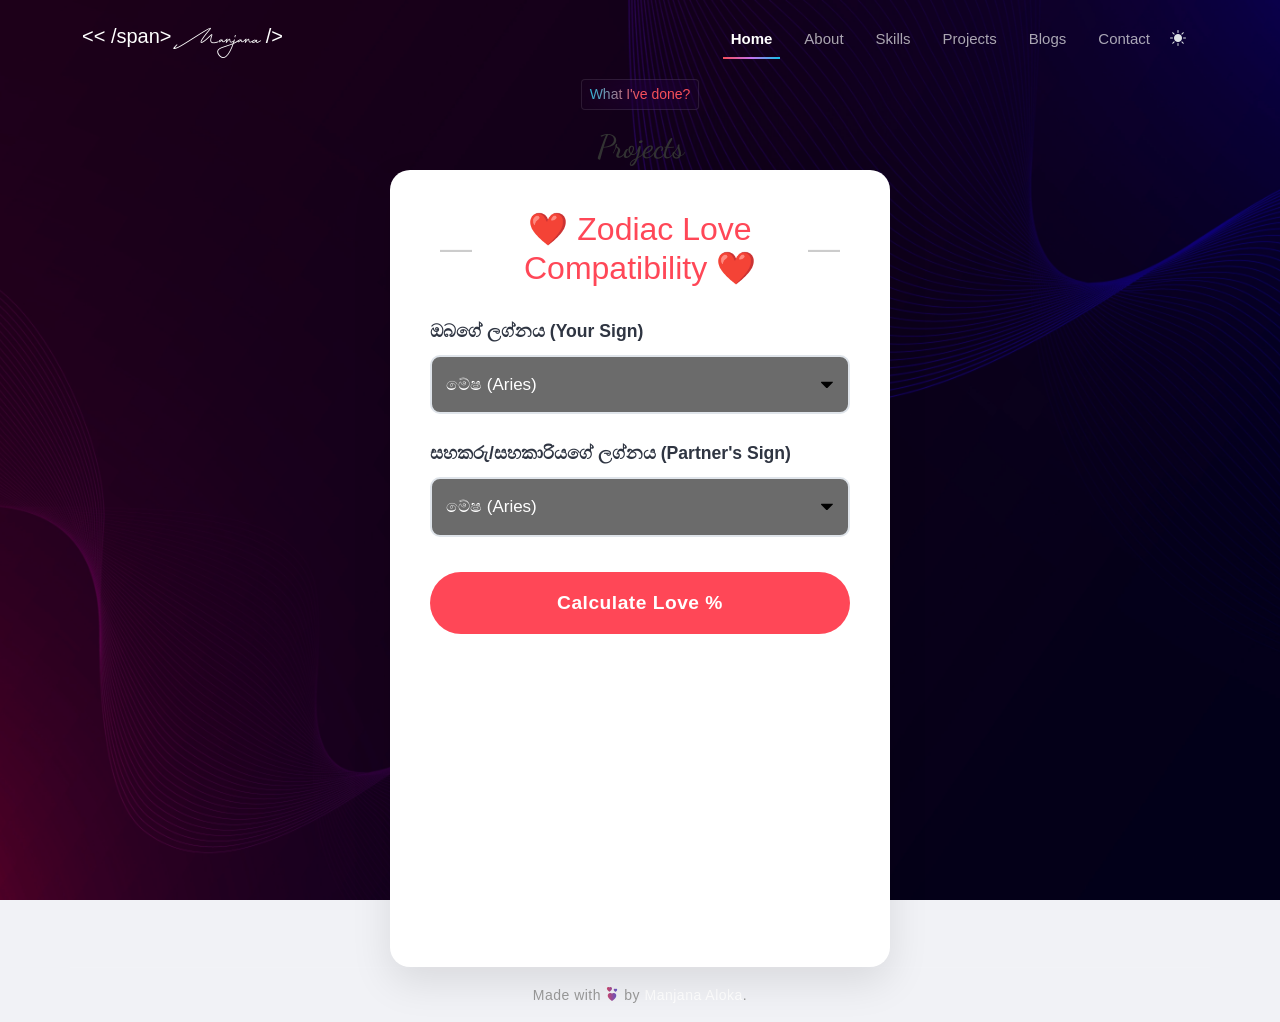
<file: feature.html>
<!DOCTYPE html>
<html lang="en">

<head>
    <meta charset="UTF-8">
    <meta name="viewport" content="width=device-width, initial-scale=1.0">

    <!-- Primary Meta Tags -->
    <title>Manjana Aloka - Full-Stack Developer | Portfolio & Projects</title>
    <meta name="description" content="Full-stack developer specializing in responsive web design, Discord bots, and modern web applications. View my portfolio of HTML, CSS, JavaScript, NodeJS, and PHP projects. Based in Sri Lanka.">
    <meta name="keywords" content="HTML, CSS, JavaScript, NodeJS, PHP, Discord Bot, Web Developer, Frontend Developer, Portfolio, Blog, Tech Insights">
    <meta name="author" content="Manjana Aloka">

    <!-- Open Graph Meta Tags / Facebook -->
    <meta property="og:title" content="Manjana Aloka - Full-Stack Developer | Portfolio & Projects">
    <meta property="og:description" content="Full-stack developer specializing in responsive web design, Discord bots, and modern web applications. View my portfolio of HTML, CSS, JavaScript, NodeJS, and PHP projects. Based in Sri Lanka.">
    <meta property="og:image" content="assets/images/portrait.png">
    <meta property="og:url" content="https://manjanaaloka.github.io/manjana/">
    <meta property="og:type" content="https://manjanaaloka.github.io/manjana/">



    <!-- Favicon -->
    <link rel="icon" href="assets/images/vj.webp" type="image/x-icon">

    <!-- Google Fonts: Rubik -->
    <link rel="stylesheet" href="https://fonts.googleapis.com/css?family=Rubik&amp;display=swap">

    <!-- Stylesheets -->
    <link rel="stylesheet" href="assets/css/aos.css">
    <link rel="stylesheet" href="assets/css/owl.carousel.min.css">
    <link rel="stylesheet" href="assets/css/bootstrap.min.css">
    <link rel="stylesheet" href="assets/css/bootstrap-icons.min.css">
    <link rel="stylesheet" href="assets/css/style.css">

    <!-- Preload Important resources -->
    <link rel="preload" href="assets/css/aos.css" as="style">
    <link rel="preload" href="assets/css/owl.carousel.min.css" as="style">
    <link rel="preload" href="assets/css/bootstrap.min.css" as="style" />
    <link rel="preload" href="assets/css/bootstrap-icons.min.css" as="style" />
    <link rel="preload" href="assets/css/style.css" as="style" />

    <!-- MS-Clarity Analytics -->
    <script type="text/javascript">
        (function(c, l, a, r, i, t, y) {
            c[a] = c[a] || function() {
                (c[a].q = c[a].q || []).push(arguments)
            };
            t = l.createElement(r);
            t.async = 1;
            t.src = "https://www.clarity.ms/tag/" + i;
            y = l.getElementsByTagName(r)[0];
            y.parentNode.insertBefore(t, y);
        })(window, document, "clarity", "script", "phycesbqlg");
    </script>
    <style>
        /*
         * මෙම CSS Styles විශේෂයෙන්ම Love Calculator Section එකට අදාළ වේ.
         * ඔබගේ Portfolio හි මූලික CSS සමඟ ගැටුම් ඇතිවීම අවම කිරීමට
         * class names වලට "love-calc-" prefix එක භාවිතා කර ඇත.
         */
        /* Common Variables (ඔබගේ Portfolio theme එකට ගැලපෙන ලෙස වෙනස් කරන්න) */
        
         :root {
            --love-calc-primary-color: #ff4757;
            /* රතු/රෝස */
            --love-calc-secondary-color: #2f3542;
            /* තද අළු */
            --love-calc-bg-color: #f8f8f8;
            /* ලා අළු පසුබිම (section එකට) */
            --love-calc-card-bg: white;
            /* Card එකේ සුදු පාට */
            --love-calc-text-color: #333;
            --love-calc-border-color: #dfe4ea;
        }
        /* --- Global Body & Main Layout (ඔබගේ Portfolio CSS මගින් මෙය handle කරයි) --- */
        
        body {
            font-family: 'Segoe UI', Tahoma, Geneva, Verdana, sans-serif;
            margin: 0;
            line-height: 1.6;
            color: var(--love-calc-text-color);
            background-color: #f1f2f6;
            /* උදාහරණයක් ලෙස, ඔබගේ පිටුවේ පසුබිම */
        }
        /* --- Example Header (ඔබගේ Portfolio හි header එක මෙයට සමාන විය හැක) --- */
        
        .portfolio-header {
            background-color: #34495e;
            color: white;
            padding: 20px 0;
            text-align: center;
            box-shadow: 0 2px 5px rgba(0, 0, 0, 0.1);
        }
        
        .portfolio-header h1 {
            margin: 0;
            font-size: 2.5em;
        }
        
        .portfolio-nav ul {
            list-style: none;
            padding: 0;
            margin: 10px 0 0;
            display: flex;
            justify-content: center;
        }
        
        .portfolio-nav li {
            margin: 0 15px;
        }
        
        .portfolio-nav a {
            color: white;
            text-decoration: none;
            font-weight: bold;
        }
        /* --- Love Calculator Section Styles --- */
        
        .love-calc-section {
            background-color: var(--love-calc-bg-color);
            padding: 60px 20px;
            /* Section එකේ padding */
            text-align: center;
            box-shadow: inset 0 3px 10px rgba(0, 0, 0, 0.05);
            /* Section එකට shadow එකක් */
            display: flex;
            /* Card එක මැදට ගැනීමට */
            justify-content: center;
            align-items: center;
            min-height: 70vh;
            /* Section එකට අවම උසක් */
        }
        
        .love-calc-section h2 {
            font-size: 2.5em;
            color: var(--love-calc-secondary-color);
            margin-bottom: 40px;
        }
        
        .love-calc-card {
            background: var(--love-calc-card-bg);
            padding: 40px;
            border-radius: 20px;
            box-shadow: 0 15px 40px rgba(0, 0, 0, 0.1);
            text-align: center;
            max-width: 500px;
            /* Card එකේ උපරිම පළල */
            width: 100%;
            margin-top: -20px;
            /* H2 එකට උඩින් යාමට */
        }
        
        .love-calc-card h3 {
            /* Calculator එකේ Title */
            color: var(--love-calc-primary-color);
            font-size: 2em;
            margin-bottom: 30px;
            display: flex;
            align-items: center;
            justify-content: center;
        }
        
        .love-calc-card h3::before,
        .love-calc-card h3::after {
            content: "—";
            /* Title දෙපසට ඉරි */
            margin: 0 10px;
            color: #ccc;
        }
        
        .love-calc-input-group {
            margin-bottom: 25px;
            text-align: left;
        }
        
        .love-calc-input-group label {
            display: block;
            margin-bottom: 10px;
            color: var(--love-calc-secondary-color);
            font-weight: 600;
            font-size: 1.1em;
        }
        
        .love-calc-input-group select {
            width: 100%;
            padding: 14px;
            border: 2px solid var(--love-calc-border-color);
            border-radius: 10px;
            font-size: 17px;
            outline: none;
            transition: border-color 0.3s ease;
            -webkit-appearance: none;
            /* Default dropdown arrow අයින් කිරීමට */
            -moz-appearance: none;
            appearance: none;
            background-image: url('data:image/svg+xml;charset=US-ASCII,%3Csvg%20xmlns%3D%22http%3A%2F%2Fwww.w3.org%2F2000%2Fsvg%22%20width%3D%22292.4%22%20height%3D%22292.4%22%3E%3Cpath%20fill%3D%22%23000%22%20d%3D%22M287%2069.4a17.6%2017.6%200%200%200-13-5.4H18.4c-6.5%200-12.3%203.2-16.1%208.1-3.8%204.9-3.6%2011.8.8%2016.7l126.5%20127.7c3.6%203.6%208.3%205.7%2013.1%205.7s9.5-2.1%2013.1-5.7L287%2086c4.5-4.9%204.7-11.8.9-16.7z%22%2F%3E%3C%2Fsvg%3E');
            /* Custom dropdown arrow */
            background-repeat: no-repeat;
            background-position: right 15px center;
            background-size: 12px;
        }
        
        .love-calc-input-group select:focus {
            border-color: var(--love-calc-primary-color);
            box-shadow: 0 0 0 3px rgba(255, 71, 87, 0.2);
        }
        
        .love-calc-btn {
            background-color: var(--love-calc-primary-color);
            color: white;
            border: none;
            padding: 16px 35px;
            font-size: 1.2em;
            border-radius: 50px;
            cursor: pointer;
            transition: transform 0.2s ease, box-shadow 0.2s ease, background-color 0.2s ease;
            width: 100%;
            font-weight: bold;
            letter-spacing: 0.5px;
            margin-top: 10px;
        }
        
        .love-calc-btn:hover {
            transform: translateY(-5px);
            box-shadow: 0 8px 20px rgba(255, 71, 87, 0.4);
            background-color: #e53e4f;
            /* තද රතු */
        }
        
        .love-calc-btn:active {
            transform: translateY(-2px);
            box-shadow: 0 3px 10px rgba(255, 71, 87, 0.3);
        }
        /* --- Result Display Area (Circular Progress) --- */
        
        .love-calc-result-area {
            margin-top: 40px;
            display: flex;
            flex-direction: column;
            align-items: center;
            opacity: 0;
            transform: translateY(30px);
            transition: 0.6s ease-out;
            /* මන්දගාමී Transition */
        }
        
        .love-calc-result-area.show {
            opacity: 1;
            transform: translateY(0);
        }
        
        .love-calc-circular-progress {
            position: relative;
            height: 180px;
            /* ප්‍රමාණය තරමක් විශාල කර ඇත */
            width: 180px;
            border-radius: 50%;
            background: conic-gradient(var(--love-calc-primary-color) 0deg, var(--love-calc-border-color) 0deg);
            display: flex;
            align-items: center;
            justify-content: center;
            box-shadow: 0 8px 20px rgba(0, 0, 0, 0.15);
        }
        
        .love-calc-circular-progress::before {
            content: "";
            position: absolute;
            height: 140px;
            /* ඇතුලත රවුමේ ප්‍රමාණය */
            width: 140px;
            border-radius: 50%;
            background-color: var(--love-calc-card-bg);
            box-shadow: inset 0 0 10px rgba(0, 0, 0, 0.05);
        }
        
        .love-calc-progress-value {
            position: relative;
            font-size: 4em;
            /* අකුරු ප්‍රමාණය විශාල කර ඇත */
            font-weight: bold;
            color: var(--love-calc-primary-color);
            z-index: 2;
            /* අනිත් ඒවාට උඩින් පෙන්වීමට */
        }
        
        .love-calc-message {
            margin-top: 25px;
            font-size: 1.4em;
            /* අකුරු ප්‍රමාණය විශාල කර ඇත */
            color: var(--love-calc-secondary-color);
            font-weight: 500;
            line-height: 1.4;
        }
        /* --- Example Footer (ඔබගේ Portfolio හි footer එක මෙයට සමාන විය හැක) --- */
        
        .portfolio-footer {
            background-color: #34495e;
            color: white;
            padding: 20px 0;
            text-align: center;
            margin-top: 50px;
            box-shadow: 0 -2px 5px rgba(0, 0, 0, 0.1);
        }
        
        .portfolio-footer p {
            margin: 0;
            font-size: 0.9em;
        }
        /* Responsive adjustments for smaller screens */
        
        @media (max-width: 768px) {
            .love-calc-section {
                padding: 40px 15px;
                min-height: auto;
            }
            .love-calc-card {
                padding: 30px;
                margin-top: 0;
            }
            .love-calc-section h2 {
                font-size: 2em;
                margin-bottom: 30px;
            }
            .love-calc-card h3 {
                font-size: 1.8em;
                margin-bottom: 25px;
            }
            .love-calc-input-group label {
                font-size: 1em;
            }
            .love-calc-input-group select {
                font-size: 15px;
                padding: 12px;
            }
            .love-calc-btn {
                font-size: 1.1em;
                padding: 14px 25px;
            }
            .love-calc-circular-progress {
                height: 140px;
                width: 140px;
            }
            .love-calc-circular-progress::before {
                height: 110px;
                width: 110px;
            }
            .love-calc-progress-value {
                font-size: 3em;
            }
            .love-calc-message {
                font-size: 1.2em;
            }
        }
    </style>

</head>

<body data-bs-theme="dark" data-bs-spy="scroll" data-bs-target="#navbar">

    <!-- Preloader -->
    <div id="preloader"></div>

    <!-- Header -->
    <header id="header">
        <nav id="navbar" class="navbar navbar-expand-md">
            <div class="container">
                <a href="/" class="navbar-brand logo">
                    <span>
                        << /span>
                            <span class="logo-name">Manjana</span>
                    <span>/></span>
                </a>
                <div class="offcanvas offcanvas-end" tabindex="-1" id="offcanvasNavbar" aria-labelledby="offcanvasNavbarMenu">
                    <div class="offcanvas-header">
                        <a href="/" class="offcanvas-title navbar-brand logo" id="offcanvasNavbarMenu" data-aos="fade-down" data-aos-delay="600">
                            <span>
                                << /span>
                                    <span class="logo-name">Manjana Aloka</span>
                            <span>/></span>
                        </a>
                        <button type="button" class="navbar-toggler" data-bs-dismiss="offcanvas" aria-label="Close Navigation Menu"><i class="bi bi-x toggle-icon"></i></button>
                    </div>
                    <div class="offcanvas-body">
                        <ul class="navbar-nav nav-underline justify-content-end flex-grow-1">
                            <li class="nav-item" data-aos="fade-down" data-aos-delay="500" data-bs-dismiss="offcanvas">
                                <a href="#hero" class="nav-link active" aria-current="page">Home</a></li>
                            <li class="nav-item" data-aos="fade-down" data-aos-delay="600" data-bs-dismiss="offcanvas">
                                <a href="#about" class="nav-link">About</a></li>
                            <li class="nav-item" data-aos="fade-down" data-aos-delay="700" data-bs-dismiss="offcanvas">
                                <a href="#skills" class="nav-link">Skills</a></li>
                            <li class="nav-item" data-aos="fade-down" data-aos-delay="800" data-bs-dismiss="offcanvas">
                                <a href="#projects" class="nav-link">Projects</a></li>
                            <li class="nav-item" data-aos="fade-down" data-aos-delay="900" data-bs-dismiss="offcanvas">
                                <a href="#blogs" class="nav-link">Blogs</a></li>
                            <li class="nav-item" data-aos="fade-down" data-aos-delay="1000" data-bs-dismiss="offcanvas">
                                <a href="#contact" class="nav-link">Contact</a></li>
                        </ul>
                    </div>
                </div>
                <button class="btn border-0" id="switchTheme" data-aos="fade-down" data-aos-delay="600"><i
                        class="bi bi-brightness-high-fill"></i></button>
                <button class="navbar-toggler border-0" type="button" data-bs-toggle="offcanvas" data-bs-target="#offcanvasNavbar" aria-controls="offcanvasNavbar" aria-label="Toggle Navigation Menu" data-aos="fade-down" data-aos-delay="600"><i
                        class="bi bi-list toggle-icon"></i></button>
            </div>
        </nav>
    </header>

    <!-- feature -->
    <section id="feature">
        <div class="container">
            <h6 class="text-center"><span class="btn btn-sm theme-button theme-text">What I've done?</span></h6>
            <h2 class="section-heading text-center">Projects</h2>
            <div class="row justify-content-center mt-4 gy-4" data-aos="fade-up" data-aos-delay="200">
                <div class="love-calc-card">
                    <h3>❤️ Zodiac Love Compatibility ❤️</h3>

                    <div class="love-calc-input-group">
                        <label for="loveCalcSign1">ඔබගේ ලග්නය (Your Sign)</label>
                        <select id="loveCalcSign1">
                            <option value="Aries">මේෂ (Aries)</option>
                            <option value="Taurus">වෘෂභ (Taurus)</option>
                            <option value="Gemini">මිථුන (Gemini)</option>
                            <option value="Cancer">කටක (Cancer)</option>
                            <option value="Leo">සිංහ (Leo)</option>
                            <option value="Virgo">කන්‍යා (Virgo)</option>
                            <option value="Libra">තුලා (Libra)</option>
                            <option value="Scorpio">වෘශ්චික (Scorpio)</option>
                            <option value="Sagittarius">ධනු (Sagittarius)</option>
                            <option value="Capricorn">මකර (Capricorn)</option>
                            <option value="Aquarius">කුම්භ (Aquarius)</option>
                            <option value="Pisces">මීන (Pisces)</option>
                        </select>
                    </div>

                    <div class="love-calc-input-group">
                        <label for="loveCalcSign2">සහකරු/සහකාරියගේ ලග්නය (Partner's Sign)</label>
                        <select id="loveCalcSign2">
                            <option value="Aries">මේෂ (Aries)</option>
                            <option value="Taurus">වෘෂභ (Taurus)</option>
                            <option value="Gemini">මිථුන (Gemini)</option>
                            <option value="Cancer">කටක (Cancer)</option>
                            <option value="Leo">සිංහ (Leo)</option>
                            <option value="Virgo">කන්‍යා (Virgo)</option>
                            <option value="Libra">තුලා (Libra)</option>
                            <option value="Scorpio">වෘශ්චික (Scorpio)</option>
                            <option value="Sagittarius">ධනු (Sagittarius)</option>
                            <option value="Capricorn">මකර (Capricorn)</option>
                            <option value="Aquarius">කුම්භ (Aquarius)</option>
                            <option value="Pisces">මීන (Pisces)</option>
                        </select>
                    </div>

                    <button class="love-calc-btn" onclick="calculateLove()">Calculate Love %</button>

                    <div class="love-calc-result-area" id="loveCalcResultArea">
                        <div class="love-calc-circular-progress" id="loveCalcCircularProgress">
                            <span class="love-calc-progress-value" id="loveCalcProgressValue">0%</span>
                        </div>
                        <p class="love-calc-message" id="loveCalcLoveMessage">Calculating...</p>
                    </div>
                </div>
            </div>
        </div>
    </section>



    <!-- Footer -->
    <footer id="footer">
        <div class="container">
            <p class="text-center copyright-text">Made with <span class="heart-icon"><i class="bi bi-hearts"></i></span> by <span>Manjana Aloka</span>.</p>
        </div>
    </footer>

    <button class="btn" id="backToTopButton" onclick="scrollToTop()" style="display: none;">
        <span aria-label="Back to top">
            <svg xmlns="http://www.w3.org/2000/svg" width="20" height="20" fill="currentColor"
                class="bi bi-arrow-up-square" viewBox="0 0 16 16">
                <path fill-rule="evenodd"
                    d="M15 2a1 1 0 0 0-1-1H2a1 1 0 0 0-1 1v12a1 1 0 0 0 1 1h12a1 1 0 0 0 1-1zM0 2a2 2 0 0 1 2-2h12a2 2 0 0 1 2 2v12a2 2 0 0 1-2 2H2a2 2 0 0 1-2-2zm8.5 9.5a.5.5 0 0 1-1 0V5.707L5.354 7.854a.5.5 0 1 1-.708-.708l3-3a.5.5 0 0 1 .708 0l3 3a.5.5 0 0 1-.708.708L8.5 5.707z" />
            </svg>
        </span>
    </button>

    <!-- JavaScript -->
    <script src="assets/js/aos.js" defer></script>
    <script src="assets/js/jquery-3.7.1.min.js" defer></script>
    <script src="assets/js/owl.carousel.min.js" defer></script>
    <script src="assets/js/bootstrap.min.js" defer></script>
    <script src="assets/js/script.js" defer></script>

</body>

</html
</file>
<file: assets/css/style.css>
/*--------------------------------------------------------------
# Global Settings
--------------------------------------------------------------*/

@font-face {
    font-family: 'Agustina';
    src: url('/assets/fonts/Agustina.woff') format('woff');
}

@font-face {
    font-family: 'Dancing Script';
    src: url('/assets/fonts/DancingScript-Medium.ttf') format('truetype');
}


/* Global Variables */

:root {
    --font-family: 'Rubik', sans-serif;
    --primary-color: #415de6;
    --secondary-color: #e64157;
    --tertiary-color: #12c2e9;
    --primary-gradient-color: linear-gradient(90deg, #e64157, #415de6);
    --secondary-gradient-color: linear-gradient(to right, #12c2e9, #f64f59, #f64f59);
    --underline-gradient: linear-gradient(to left, #12c2e9, #c471ed, #f64f59);
    --vertical-gradient: linear-gradient(to top, #12c2e9, #c471ed, #f64f59);
    --transition-default: all .4s ease;
}

body {
    font-family: var(--font-family);
    font-weight: 300;
}

a {
    color: var(--primary-color);
    text-decoration: none;
}

a:hover {
    color: var(--secondary-color);
}


/* Dark Mode */

[data-bs-theme="dark"] {
    position: relative;
    color: rgb(255, 255, 255/1);
    z-index: 0;
}

[data-bs-theme="dark"]::before {
    content: "";
    position: fixed;
    top: 0;
    left: 0;
    width: 100%;
    height: 100%;
    background: #000 url(/assets/images/dark-bg.webp) 50% no-repeat;
    background-size: cover;
    filter: brightness(50%);
    -webkit-filter: brightness(50%);
    z-index: -1;
}


/* Dark Mode styles */

[data-bs-theme="dark"] {
    --text-color: #fff;
    --muted-text: #9a9a9a;
    --bg-color: #212121;
    --btn-color: #fff;
    --offcanvas-bg: rgba(0, 0, 0, 0.9);
    --offcanvas-border-color: rgba(255, 255, 255, 0.2);
}


/* Light Mode */

[data-bs-theme="light"] {
    position: relative;
    color: rgb(255, 255, 255/1);
    z-index: 0;
}

[data-bs-theme="light"]::before {
    content: "";
    position: fixed;
    top: 0;
    left: 0;
    width: 100%;
    height: 100%;
    background: #fff url(/assets/images/light-bg.webp) 50% no-repeat;
    background-size: cover;
    filter: brightness(90%);
    -webkit-filter: brightness(90%);
    z-index: -1;
}


/* Light Mode styles */

[data-bs-theme="light"] {
    --text-color: #000;
    --muted-text: #000;
    --bg-color: #fff;
    --btn-color: #fff;
    --offcanvas-bg: rgba(215, 215, 215, 0.9);
    --offcanvas-border-color: rgba(255, 255, 255, 0.2);
}

*::selection {
    color: var(--primary-color);
}

::-webkit-scrollbar {
    width: 5px;
    background: var(--bg-color);
}

::-webkit-scrollbar-thumb {
    border-radius: 20px;
    background: var(--vertical-gradient);
    box-shadow: inset 2px 2px 2px rgba(255, 255, 255, 0.25), inset -2px -2px -2px rgba(0, 0, 0, 0.25);
    -webkit-box-shadow: inset 2px 2px 2px rgba(255, 255, 255, 0.25), inset -2px -2px -2px rgba(0, 0, 0, 0.25);
}

.social-icons a {
    color: var(--text-color);
    font-size: 18px;
    margin-right: 3px;
    transition: var(--transition-default);
    -webkit-transition: var(--transition-default);
}

.social-icons a:hover {
    color: var(--primary-color);
}

.logo-name {
    font-family: 'Agustina', 'Rubik', sans-serif;
    font-size: 1.2rem;
}

.primary-bg-btn {
    color: var(--btn-color);
    background-color: var(--primary-color);
    border: none;
    transition: var(--transition-default);
    -webkit-transition: var(--transition-default);
}

.primary-bg-btn:hover {
    color: var(--text-color);
    background-color: none;
    border: 1px solid var(--bg-color);
    transform: translate(0, -0.25rem) rotate(0) skewX(0) skewY(0) scaleX(1) scaleY(1);
}

.primary-outline-btn {
    color: var(--btn-color);
    background-color: none;
    border-color: var(--primary-color);
    transition: var(--transition-default);
    -webkit-transition: var(--transition-default);
}

.primary-outline-btn:hover {
    color: var(--text-color);
    background-color: var(--primary-color);
    border: none;
    transform: translate(0, -0.25rem) rotate(0) skewX(0) skewY(0) scaleX(1) scaleY(1);
}

.secondary-bg-btn {
    color: var(--text-color);
    background-color: var(--secondary-color);
    border: none;
}

.secondary-bg-btn:hover {
    color: var(--bg-color);
    background-color: var(--text-color);
    border: 1px solid var(--bg-color);
    transform: translate(0, -0.25rem) rotate(0) skewX(0) skewY(0) scaleX(1) scaleY(1);
}

.tertiary-bg-btn {
    color: var(--text-color);
    background-color: var(--tertiary-color);
    border: none;
    transform: translate(0, -0.25rem) rotate(0) skewX(0) skewY(0) scaleX(1) scaleY(1);
}

.tertiary-bg-btn:hover {
    color: var(--bg-color);
    background-color: var(--text-color);
    border: 1px solid var(--bg-color);
}

.in-progress {
    text-wrap: nowrap;
    background-color: rgba(255, 156, 9, 0.15);
    color: rgb(255, 156, 9);
}

.underline {
    position: relative;
}

.underline::after {
    content: "";
    position: absolute;
    bottom: 0;
    left: 0;
    width: 100%;
    height: 2px;
    background-image: var(--underline-gradient);
}

.underline:hover {
    color: var(--secondary-color);
}

.theme-button {
    border-radius: 4px;
    background: rgba(255, 255, 255, 0.08);
    border: 1px solid rgba(255, 255, 255, 0.1);
    backdrop-filter: saturate(180%) blur(20px);
    -webkit-backdrop-filter: saturate(180%) blur(20px);
}

.theme-text {
    background: var(--secondary-gradient-color);
    -webkit-background-clip: text;
    -webkit-text-fill-color: transparent;
}

.section-heading {
    font-family: 'Dancing Script', var(--font-family);
    margin: 18px 0px;
}

.cursor-not-allowed {
    cursor: not-allowed!important;
}

.muted-text {
    color: var(--muted-text);
}


/* Preloader */

#preloader {
    position: fixed;
    z-index: 99;
    top: 0;
    right: 0;
    bottom: 0;
    left: 0;
    display: block;
    backdrop-filter: blur(20px);
    -webkit-backdrop-filter: blur(20px);
    animation: fadeOutPreloader 1s linear 1s forwards;
    -webkit-animation: fadeOutPreloader 1s linear 1s forwards;
}

@keyframes fadeOutPreloader {
    to {
        opacity: 0;
        visibility: hidden;
    }
}


/*--------------------------------------------------------------
# Header Section
--------------------------------------------------------------*/

#header {
    background: transparent;
    transition: top 0.5s ease;
    -webkit-transition: top 0.5s ease;
}

.fixed-top {
    backdrop-filter: blur(20px);
    -webkit-backdrop-filter: blur(20px);
}

@media (max-width: 767px) {
    #switchTheme {
        display: flex;
        justify-content: end;
        flex-grow: 1;
    }
}

#header .navbar {
    backdrop-filter: 20px;
    -webkit-backdrop-filter: 20px;
    padding: 15px 0;
}

.navbar .toggle-icon {
    color: var(--text-color);
    font-size: 28px;
}

.navbar-toggler:focus {
    box-shadow: none;
    -webkit-box-shadow: none;
}

.offcanvas {
    background-color: var(--offcanvas-bg);
}

.offcanvas.show ul {
    position: absolute;
    justify-content: flex-start!important;
    top: 76.9px;
    left: 15px;
    right: 15px;
    bottom: 15px;
    padding: 10px 15px;
    transition: none;
    -webkit-transition: none;
    border: 2px solid var(--offcanvas-border-color);
}

.fixedHeaderNavbar {
    position: fixed;
    height: 100vh;
}

.navbar-nav>li>.nav-link {
    position: relative;
    font-size: 15px;
    border-bottom: none;
    transition: width 0.35s ease;
    -webkit-transition: width 0.35s ease;
}

.navbar-nav>li>.nav-link.active::after {
    content: "";
    position: absolute;
    bottom: 0;
    left: 0;
    width: 100%;
    height: 2px;
    background-image: var(--underline-gradient);
}

.navbar-nav>li>.nav-link::after {
    content: "";
    position: absolute;
    bottom: 0;
    left: 0;
    width: 0;
    height: 2px;
    background-image: var(--underline-gradient);
    transition: width 0.35s ease;
    -webkit-transition: width 0.35s ease;
}

.navbar-nav>li>.nav-link:hover::after {
    width: 100%;
}


/*--------------------------------------------------------------
# Hero Section
--------------------------------------------------------------*/

#hero {
    position: relative;
    padding: 160px 0px 50px 0px;
    min-height: 100vh;
}

#hero .name {
    background: var(--primary-gradient-color);
    color: transparent;
    background-clip: text;
    -webkit-background-clip: text;
}

#hero .btn-showcase {
    border-radius: 32px;
    border-color: #7042f88b;
    border-width: 1px;
    backdrop-filter: blur(6px);
    -webkit-backdrop-filter: blur(6px);
    box-shadow: inset 0 -7px 11px rgba(141, 53, 229, .136);
    -webkit-box-shadow: inset 0 -7px 11px rgba(141, 53, 229, .136);
    transition: box-shadow .45s cubic-bezier(.6, .6, 0, 1);
    -webkit-transition: box-shadow .45s cubic-bezier(.6, .6, 0, 1);
}

#hero .btn-showcase i {
    font-size: 13px;
}

#hero .btn-showcase:hover {
    box-shadow: inset 0 -7px 11px rgba(141, 53, 229, .536);
}

#hero .badge-button {
    margin-bottom: 15px;
}

#hero .tagline {
    letter-spacing: 1.5px;
    color: var(--muted-text);
}

.hero-portrait .pic {
    position: absolute;
    right: 0;
    top: 0;
    bottom: 0;
    width: 45vw;
    background-size: contain;
    background-position: bottom;
    background-repeat: no-repeat;
    background-image: url(../images/portrait.webp);
}

@media (max-width: 576px) {
    #hero {
        padding: 35px 0px 0px 0px;
    }
    .hero-portrait {
        position: relative;
        overflow: hidden;
        width: 100%;
        max-width: 170px;
        height: 170px;
        max-height: 170px;
        margin: 0 auto;
        border: solid 3px transparent;
        border-radius: 50%;
        background-image: var(--primary-gradient-color), radial-gradient(circle at top left, var(--primary-color), var(--secondary-color));
        ;
        background-origin: border-box;
        background-clip: content-box, border-box;
    }
    .hero-portrait .pic {
        width: 100%;
        background-size: cover;
        background-position: center;
        background-repeat: no-repeat;
        background-image: url(../images/portrait.webp);
    }
    .hero-content {
        margin-top: 35px;
    }
    #hero .btn-showcase {
        font-size: 12px;
    }
    #hero .tagline {
        font-size: 14px;
        letter-spacing: 1.2px;
    }
    #hero .social-icons a {
        font-size: 14px;
        padding: 0px 5px 0px 5px;
    }
    #hero .call-to-action {
        margin-top: 0px;
    }
}


/*--------------------------------------------------------------
# Things I Love Section
--------------------------------------------------------------*/

#things-i-love {
    padding: 90px 0px;
    background-image: url(/assets/images/grid.png);
    background-size: contain;
    min-height: 100vh;
}

#things-i-love .card {
    background-color: transparent;
    padding: 10px;
    border-radius: 24px;
    backdrop-filter: blur(20px);
    -webkit-backdrop-filter: blur(20px);
    box-shadow: 0 0 1px 0 rgba(144, 81, 227, .5), 0 0 0.5px 0.5px rgba(141, 53, 229, .336);
    -webkit-box-shadow: 0 0 1px 0 rgba(144, 81, 227, .5), 0 0 0.5px 0.5px rgba(141, 53, 229, .336);
}

#things-i-love .circle-container {
    display: flex;
    justify-content: center;
    align-items: center;
    height: 100%;
    padding: 11px;
}

#things-i-love .circle {
    display: flex;
    justify-content: center;
    align-items: center;
    width: 85px;
    height: 85px;
    border-radius: 50%;
    color: #fff;
    background: var(--primary-gradient-color);
}

#things-i-love .circle i {
    font-size: 2.2rem;
}

#things-i-love .card-title {
    font-size: 18px;
    text-align: center;
}

#things-i-love .card-text {
    text-align: center;
    font-size: 14px;
    color: var(--muted-text);
}


/*--------------------------------------------------------------
# About Section
--------------------------------------------------------------*/

#about {
    padding: 100px 0px;
    background-image: url(/assets/images/grid.png);
    background-size: contain;
    min-height: 100vh;
}

.about-portrait {
    display: flex;
    padding: 30px 0px 30px 0px;
    justify-content: center;
    align-items: center;
}

.about-portrait::before {
    content: "";
    background-color: transparent;
    height: 300px;
    width: 300px;
    position: absolute;
    z-index: -2;
    box-shadow: 2px 2px 0px inset var(--primary-color), -2px -2px 0px inset transparent;
    -webkit-box-shadow: 2px 2px 0px inset var(--primary-color), -2px -2px 0px inset transparent;
    transition-duration: .5s;
    -webkit-transition-duration: .5s;
}

.about-portrait:hover::before {
    transform: translate(-23px, -23px);
    transition-duration: .5s;
    -webkit-transition-duration: .5s;
}

.about-portrait::after {
    content: "";
    background-color: transparent;
    height: 300px;
    width: 300px;
    position: absolute;
    z-index: -2;
    box-shadow: 2px 2px 0px inset transparent, -2px -2px 0px inset var(--primary-color);
    -webkit-box-shadow: 2px 2px 0px inset transparent, -2px -2px 0px inset var(--primary-color);
    transition-duration: .5s;
    -webkit-transition-duration: .5s;
}

.about-portrait:hover::after {
    transform: translate(35px, 30px);
    transition-duration: .5s;
    -webkit-transition-duration: .5s;
}

.about-portrait .pic {
    width: 70%;
    height: auto;
    border-radius: 0.5rem;
    object-fit: cover;
    box-shadow: 0 0 #0000, 0 0 #0000, 0 0 #0000, 12px 8px 0px 0px #850dd5;
    -webkit-box-shadow: 0 0 #0000, 0 0 #0000, 0 0 #0000, 12px 8px 0px 0px #850dd5;
}

#about .bio {
    padding: 30px 0 30px 0;
    color: var(--muted-text);
    font-size: 15px;
    word-spacing: 5px;
}

@media (max-width: 576px) {
    .about-portrait {
        display: flex;
        padding: 30px 36px 30px 36px;
    }
    .about-portrait .pic {
        width: 90%;
    }
    #about .bio {
        font-size: 14px;
        padding: 30px 15px 30px 15px;
    }
}


/*--------------------------------------------------------------
# Skills Section
--------------------------------------------------------------*/

#skills {
    padding: 100px 0px;
    min-height: 100vh;
}

.skill {
    display: flex;
    align-items: center;
    flex-direction: column;
    background-color: transparent;
    padding: 18px 0px;
    border-radius: 25px;
    backdrop-filter: blur(300px);
    -webkit-backdrop-filter: blur(300px);
    box-shadow: 0 0 1px 0 rgba(144, 81, 227, .5), 0 0 0.5px 0.5px rgba(141, 53, 229, .336);
    -webkit-box-shadow: 0 0 1px 0 rgba(144, 81, 227, .5), 0 0 0.5px 0.5px rgba(141, 53, 229, .336);
}

.skill-image {
    width: 71px;
    padding: 8px;
}

.skill-name {
    letter-spacing: 2px;
    font-size: 17px;
    padding-top: 5px;
    margin: 0;
}


/*--------------------------------------------------------------
# Tools Section
--------------------------------------------------------------*/

#tools {
    padding: 100px 0px 80px 0px;
    background-image: url(/assets/images/grid.png);
    background-size: contain;
    min-height: 100vh;
}

.tool {
    display: flex;
    align-items: center;
    flex-direction: column;
    background-color: transparent;
    padding: 18px 0px;
    border-radius: 25px;
    backdrop-filter: blur(300px);
    -webkit-backdrop-filter: blur(300px);
    box-shadow: 0 0 1px 0 rgba(144, 81, 227, .5), 0 0 0.5px 0.5px rgba(141, 53, 229, .336);
    -webkit-box-shadow: 0 0 1px 0 rgba(144, 81, 227, .5), 0 0 0.5px 0.5px rgba(141, 53, 229, .336);
}

.tool-image {
    width: 71px;
    padding: 8px;
}

.tool-name {
    letter-spacing: 2px;
    font-size: 17px;
    padding-top: 5px;
    margin: 0;
}


/*--------------------------------------------------------------
# Timeline Section
--------------------------------------------------------------*/

#timelines {
    padding: 100px 0px 80px 0px;
}


/*--------------------------------------------------------------
# Projects Section
--------------------------------------------------------------*/

#projects {
    padding: 100px 0px 80px 0px;
    min-height: 100vh;
    background-image: url(/assets/images/grid.png);
    background-size: contain;
}

.project-card {
    background-color: transparent;
    padding: 10px;
    border-radius: 24px;
    backdrop-filter: blur(20px);
    -webkit-backdrop-filter: blur(20px);
    box-shadow: 0 0 1px 0 rgba(144, 81, 227, .5), 0 0 0.5px 0.5px rgba(141, 53, 229, .336);
    -webkit-box-shadow: 0 0 1px 0 rgba(144, 81, 227, .5), 0 0 0.5px 0.5px rgba(141, 53, 229, .336);
}

.project-card .title {
    position: relative;
    font-size: 18px;
    text-decoration: none;
}

.project-card .title::after {
    content: "";
    position: absolute;
    bottom: 0;
    left: 0;
    width: 0;
    height: 2px;
    background-image: var(--underline-gradient);
    transition: width 0.35s ease;
    -webkit-transition: width 0.35s ease;
}

.project-card .title:hover::after {
    width: 100%;
}

.project-card .tagline,
.project-card .stacks,
.project-card .description {
    font-size: 11px;
    color: var(--muted-text);
}

.project-card .in-progress {
    font-size: 11px;
    border-radius: 32px;
}

.project-card .icon {
    max-width: 70%;
}

.project-card .description-container {
    padding-left: inherit;
}

.project-card .description {
    font-size: 14px;
}

.project-card .banner-container {
    position: relative;
    border-radius: 12px;
    overflow: hidden;
}

.project-card .banner {
    border-radius: inherit;
}

.project-card .overlay {
    position: absolute;
    width: 100%;
    height: 100%;
    opacity: 0;
    background-color: rgba(0, 0, 0, 0.8);
    top: 0;
    left: 0;
    border-radius: inherit;
    transition: opacity 0.3s ease;
    -webkit-transition: opacity 0.3s ease;
}

.project-card .banner-container:hover .overlay {
    opacity: 0.9;
}

.project-card .overlay a {
    position: absolute;
    width: 100%;
    height: 100%;
}

.project-card .overlay i {
    position: absolute;
    font-size: 25px;
    top: 40%;
    left: 50%;
    transform: translate(-50%, -50%);
}

.project-card .primary-bg-btn {
    background-color: #850dd5;
}

.project-card .primary-bg-btn:hover {
    background-color: transparent;
    border: 1px solid var(--bg-color);
}


/*--------------------------------------------------------------
# Testimonials Section
--------------------------------------------------------------*/

#testimonials {
    padding: 100px 0px;
    min-height: 100vh;
    background-image: url(/assets/images/grid.png);
    background-size: contain;
}

.testimonial {
    margin: 0 15px;
}

.testimonial .description {
    position: relative;
    font-size: 13px;
    line-height: 26px;
    padding: 30px 20px;
    border: 1px solid rgba(144, 81, 227, .5);
    border-left: 3px solid rgba(144, 81, 227, .8);
    backdrop-filter: blur(20px);
    -webkit-backdrop-filter: blur(20px);
}


/* Notch Icon for Testimonial Div */

.testimonial .description:after {
    position: absolute;
    bottom: -11px;
    left: 65px;
    content: "";
    width: 20px;
    height: 20px;
    background: rgba(144, 81, 227, .8);
    border-bottom: 1px solid rgba(144, 81, 227, .5);
    border-left: 1px solid rgba(144, 81, 227, .5);
    transform: skewY(-45deg);
    -webkit-transform: skewY(-45deg);
}

.testimonial .pic {
    display: inline-block;
    overflow: hidden;
    width: 80px;
    height: 80px;
    margin: 20px 30px 10px;
    border: solid 3px transparent;
    border-radius: 50%;
    background-image: var(--primary-gradient-color), radial-gradient(circle at top left, var(--primary-color), var(--secondary-color));
    ;
    background-origin: border-box;
    background-clip: content-box, border-box;
}

.testimonial .pic img {
    width: 100%;
    height: auto;
}

.testimonial .detail {
    margin: 0 30px;
}

.testimonial .detail .name {
    color: var(--primary-color);
    font-size: 17px;
    font-weight: bold;
    margin: 0 0 5px 0;
}

.testimonial .detail .role {
    font-size: 14px;
    color: var(--muted-text);
}

.owl-nav {
    display: flex;
    position: absolute;
    top: 70%;
    transform: translateY(-50%);
    width: 100%;
    justify-content: space-between;
}

.owl-prev span,
.owl-next span {
    font-size: 25px;
}


/*--------------------------------------------------------------
# Blogs Section
--------------------------------------------------------------*/

#blogs {
    padding: 100px 0px;
    min-height: 100vh;
    background-image: url(/assets/images/grid.png);
    background-size: contain;
}

.article-card {
    background-color: transparent;
    padding: 10px;
    border-radius: 24px;
    backdrop-filter: blur(20px);
    -webkit-backdrop-filter: blur(20px);
    box-shadow: 0 0 1px 0 rgba(144, 81, 227, .5), 0 0 0.5px 0.5px rgba(141, 53, 229, .336);
    -webkit-box-shadow: 0 0 1px 0 rgba(144, 81, 227, .5), 0 0 0.5px 0.5px rgba(141, 53, 229, .336);
}

.article-card .banner-container {
    position: relative;
    border-radius: 12px;
    overflow: hidden;
}

.article-card .badge {
    margin: 10px 10px 0px 0px;
    font-size: 10px;
    background: var(--primary-gradient-color);
}

.article-card .banner {
    border-radius: inherit;
}

.article-card .card-title {
    position: relative;
    font-size: 20px;
    font-weight: 900;
}

.article-card .card-text {
    font-size: 14px;
    color: var(--muted-text);
}

.article-card .read-more {
    position: relative;
    color: var(--text-color);
    text-transform: uppercase;
    font-size: 14px;
}

.article-card .read-more::after {
    content: "";
    position: absolute;
    bottom: 0;
    left: 0;
    width: 0;
    height: 2px;
    background-image: var(--underline-gradient);
    transition: width 0.35s ease;
    -webkit-transition: width 0.35s ease;
}

.article-card .read-more:hover::after {
    width: 80%;
}


/*--------------------------------------------------------------
# Contact Section
--------------------------------------------------------------*/

#contact {
    padding: 100px 0;
    min-height: 100vh;
    background-image: url(/assets/images/grid.png);
    background-size: contain;
}

.contact-form {
    padding: 35px;
    border-radius: 15px;
    background-color: transparent;
    backdrop-filter: blur(20px);
    -webkit-backdrop-filter: blur(20px);
    box-shadow: 0 0 1px 0 rgba(144, 81, 227, .5), 0 0 0.5px 0.5px rgba(141, 53, 229, .336);
    -webkit-box-shadow: 0 0 1px 0 rgba(144, 81, 227, .5), 0 0 0.5px 0.5px rgba(141, 53, 229, .336);
}

.contact-form .form-control {
    padding: 0.775rem 1.05rem;
    background-color: transparent;
    backdrop-filter: blur(20px);
    -webkit-backdrop-filter: blur(20px);
}

.contact-form .form-control:focus {
    box-shadow: none;
    -webkit-box-shadow: none;
    border-color: #850dd5;
}

.contact-form .btn {
    background-color: #850dd5;
}


/*--------------------------------------------------------------
# Footer Section
--------------------------------------------------------------*/

#footer>.container {
    padding: 1rem;
    border-top: 1px solid rgba(255, 255, 255, 0.1);
}

#footer .copyright-text {
    margin: 0;
    font-size: 14px;
    letter-spacing: 0.5px;
    color: var(--muted-text);
}

.copyright-text span {
    color: var(--text-color);
}

.copyright-text .heart-icon {
    background: var(--primary-gradient-color);
    background-clip: text;
    -webkit-background-clip: text;
    text-fill-color: transparent;
    -webkit-text-fill-color: transparent;
}


/*--------- Back To Top ------------*/

#backToTopButton {
    display: none;
    position: fixed;
    right: 10px;
    bottom: 0px;
    z-index: 999;
    transition: var(--transition-default);
    -webkit-transition: var(--transition-default);
}

#backToTopButton:hover {
    color: var(--primary-color);
    transform: translate(0, -0.25rem) rotate(0) skewX(0) skewY(0) scaleX(1) scaleY(1);
}
</file>
